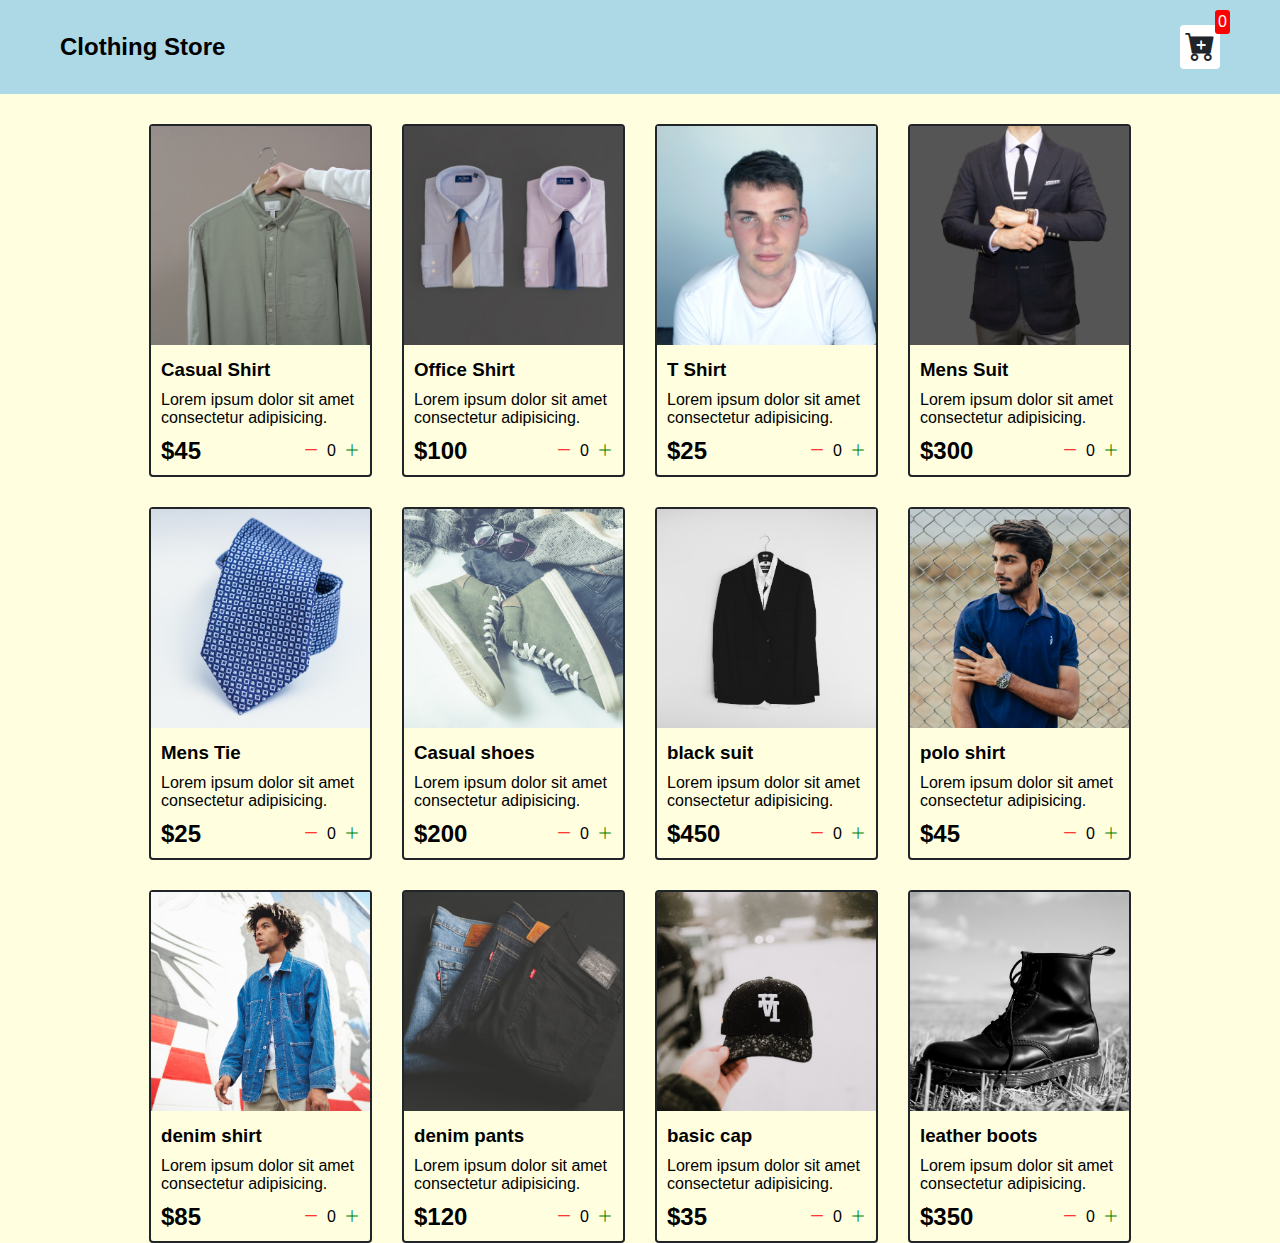
<file: Shooping Cart/index.html>
<!DOCTYPE html>
<html lang="en">
<head>
    <meta charset="UTF-8">
    <meta http-equiv="X-UA-Compatible" content="IE=edge">
    <meta name="viewport" content="width=device-width, initial-scale=1.0">
    <title>Clothing  Store</title>
    <link rel="stylesheet" href="src/style.css">
    <link rel="stylesheet" href="https://cdn.jsdelivr.net/npm/bootstrap-icons@1.9.1/font/bootstrap-icons.css">
</head>
<body>
    <div class ="navbar">
         <a href="index.html">
            <h2>Clothing Store</h2>
        </a>
        <a href="cart.html">           
        <div class ="cart">
            <i class="bi bi-cart-plus-fill"></i>
         <div id ="cartAmount" class="cartAmount">0</div>
        </div>
        </a>
    </div>
        
    <div class ="shop" id="shop">
         
     </div>
     <script src="src/data.js"></script>
     <script src="src/main.js"></script>
</body>

</html>
</file>
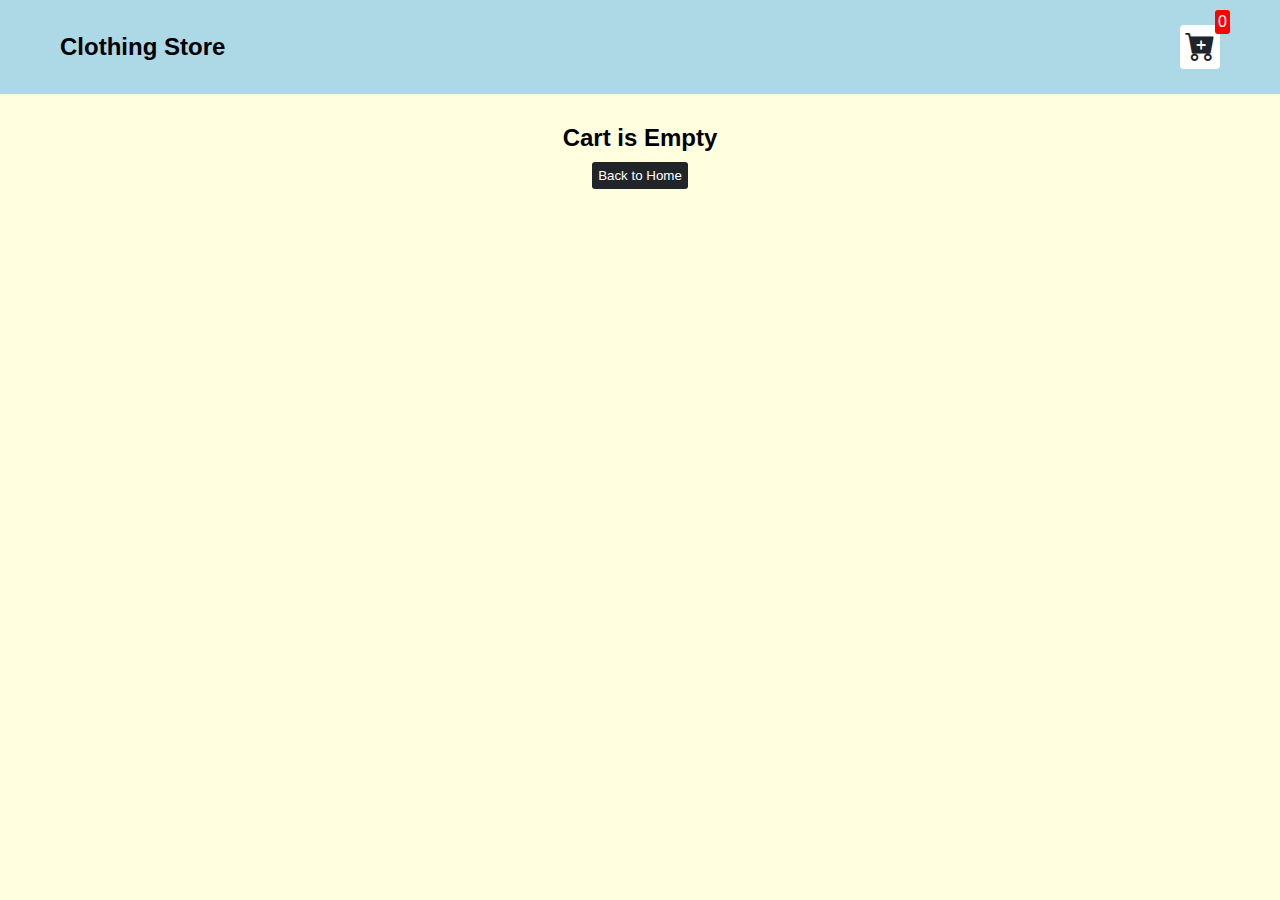
<file: Shooping Cart/cart.html>
<!DOCTYPE html>
<html lang="en">

<head>
  <meta charset="UTF-8">
  <meta http-equiv="X-UA-Compatible" content="IE=edge">
  <meta name="viewport" content="width=device-width, initial-scale=1.0">
  <title>Clothing Store</title>
  <link rel="stylesheet" href="src/style.css">
  <link rel="stylesheet" href="https://cdn.jsdelivr.net/npm/bootstrap-icons@1.8.1/font/bootstrap-icons.css">
</head>
<body>
  <div class ="navbar">
    <a href="index.html">
       <h2>Clothing Store</h2>
   </a>
   <a href="cart.html">           
   <div class ="cart">
       <i class="bi bi-cart-plus-fill"></i>
    <div id ="cartAmount" class="cartAmount">0</div>
   </div>
   </a>
</div>
   

  <div id="label" class="text-center"></div>

  <div class="shopping-cart" id="shopping-cart"></div>
  <script src="src/data.js"></script>
  <script src="src/cart.js"></script>
</body>

</html>
</file>
<file: Shooping Cart/src/style.css>
/**
* ! Changing default styles of the browser
**/

* {
    margin: 0;
    padding: 0;
    box-sizing: border-box;
  }
  
  body {
    font-family: sans-serif;
    background-color:lightyellow;
  }
  
  i {
    cursor: pointer;
  }
  
  a {
    text-decoration: none;
    color:black;
  }
  
  /**
  * ! Navbar STyles are here
  **/
  
  .navbar {
    display: flex;
    flex-direction: row;
    justify-content: space-between;
    align-items: center;
    background-color:lightblue;
    color: black;
    padding: 25px 60px;
    margin-bottom: 30px;
  }
  
  .cart {
    position: relative;
    background-color: #fff;
    color: #212529;
    font-size: 30px;
    padding: 5px;
    border-radius: 4px;
  }
  
  .cartAmount {
    position: absolute;
    top: -15px;
    right: -10px;
    font-size: 16px;
    background-color: red;
    color: white;
    padding: 3px;
    border-radius: 3px;
  }
  
  /**
  * ! Shop items styles are here
  **/
  
  .shop {
    display: grid;
    grid-template-columns: repeat(4, 223px);
    gap: 30px;
    justify-content: center;
  }
  
  @media (max-width: 1000px) {
    .shop {
      grid-template-columns: repeat(2, 223px);
    }
  }
  
  @media (max-width: 500px) {
    .shop {
      grid-template-columns: repeat(1, 223px);
    }
  }
  
  .item {
    border: 2px solid #212529;
    border-radius: 4px;
  }
  
  .details {
    display: flex;
    flex-direction: column;
    padding: 10px;
    gap: 10px;
  }
  
  .price-quantity {
    display: flex;
    flex-direction: row;
    justify-content: space-between;
    align-items: center;
  }
  
  .buttons {
    display: flex;
    flex-direction: row;
    gap: 8px;
    font-size: 16px;
  }
  
  .bi-dash-lg{
    color: red;
  }
  
  .bi-plus-lg {
    color: green;
  }
  
  /**
  * ! style rules for label and some buttons
  **/
  
  .text-center {
    text-align: center;
    margin-bottom: 20px;
  }
  
  .HomeBtn,
  .checkout,
  .removeAll {
    background-color: #212529;
    color: white;
    border: none;
    padding: 6px;
    border-radius: 3px;
    cursor: pointer;
    margin-top: 10px;
  }
  .hexa {
    background-color: #212529;
    color: white;
    border: none;
    padding: 6px;
    border-radius: 3px;
    cursor: pointer;
    margin-top: 10px;
    width: 100px;
  }
  .checkout {
    background-color: green;
  }
  .removeAll {
    background-color: red;
  }
  .bi-x-lg {
    color: red;
    font-weight: bold;
  }
  
  /**
  * ! style rules for shopping-cart
  **/
  
  .shopping-cart {
    display: grid;
    grid-template-columns: repeat(1, 320px);
    justify-content: center;
    gap: 15px;
  }
  
  /**
  * ! style rules for cart-item
  **/
  
  .cart-item {
    border: 2px solid #212529;
    border-radius: 5px;
    display: flex;
  }
  
  .title-price-x {
    width:195px;
       display: flex;
       align-items: center;
      justify-content: space-between;       
  }
  
  .title-price {
    display: flex;
    align-items: center;
    gap: 10px;
  }
  
  .cart-item-price {
    background-color: #212529;
    color: white;
    border-radius: 4px;
    padding: 3px 6px;
  }
</file>
